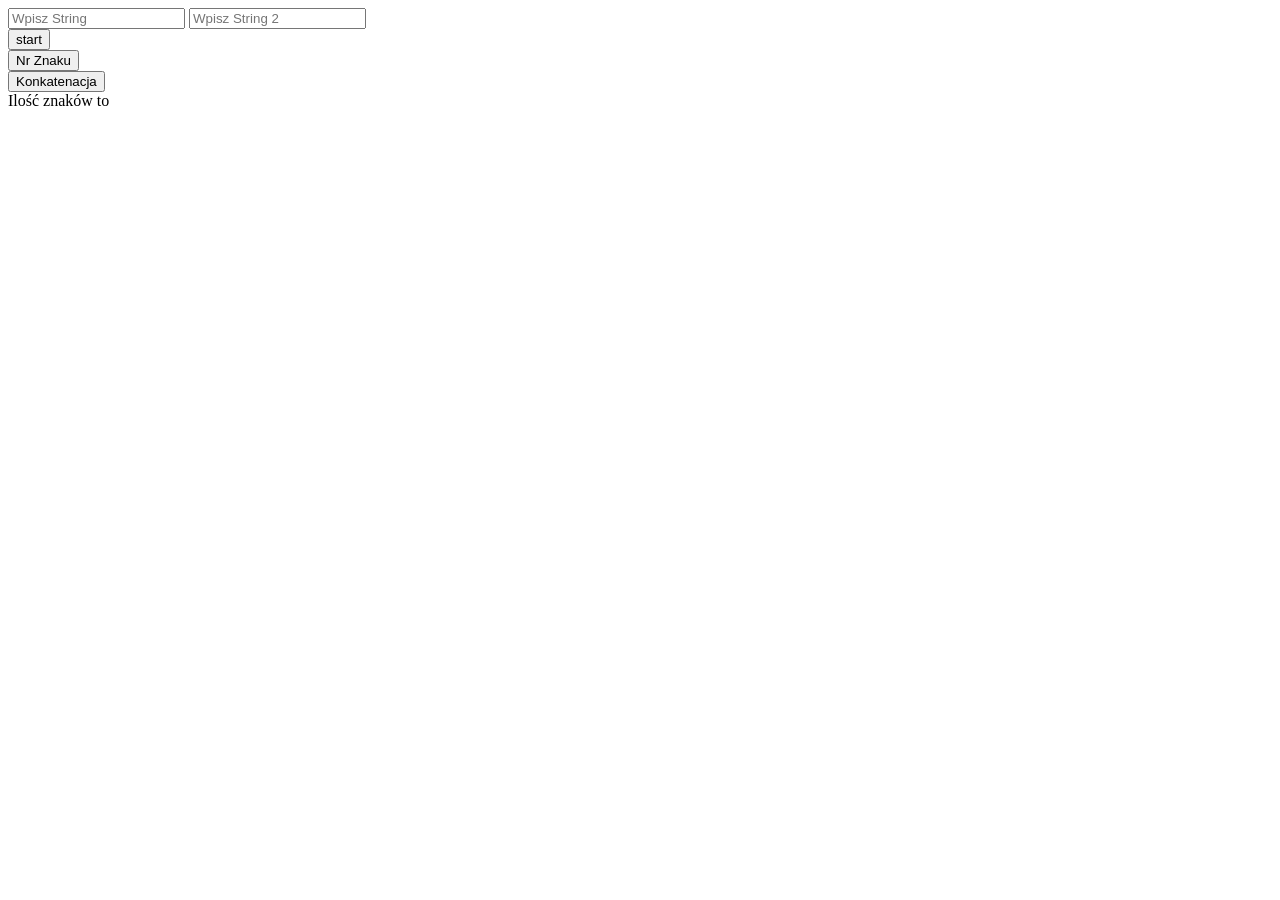
<file: Strona25.11/index.html>
<!DOCTYPE html>
<html lang="en">
<head>
    <meta charset="UTF-8">
    <meta name="viewport" content="width=device-width, initial-scale=1.0">
    <title>Document</title>
</head>
<body>
    <input id="input1" placeholder="Wpisz String">
    <input id="input2" placeholder="Wpisz String 2">
    <br>
    <button id="start" onclick="Policz()">start</button>
    <br>
    <button id="start" onclick="Numer_znaku()">Nr Znaku</button>
    <br>
        <button id="start" onclick="Konkatenacja()">Konkatenacja</button>
    <br>
    Ilość znaków to 
    <br>
    <p id="wynik"></p>
    <script src="script.js"></script>
</body>
</html>
</file>
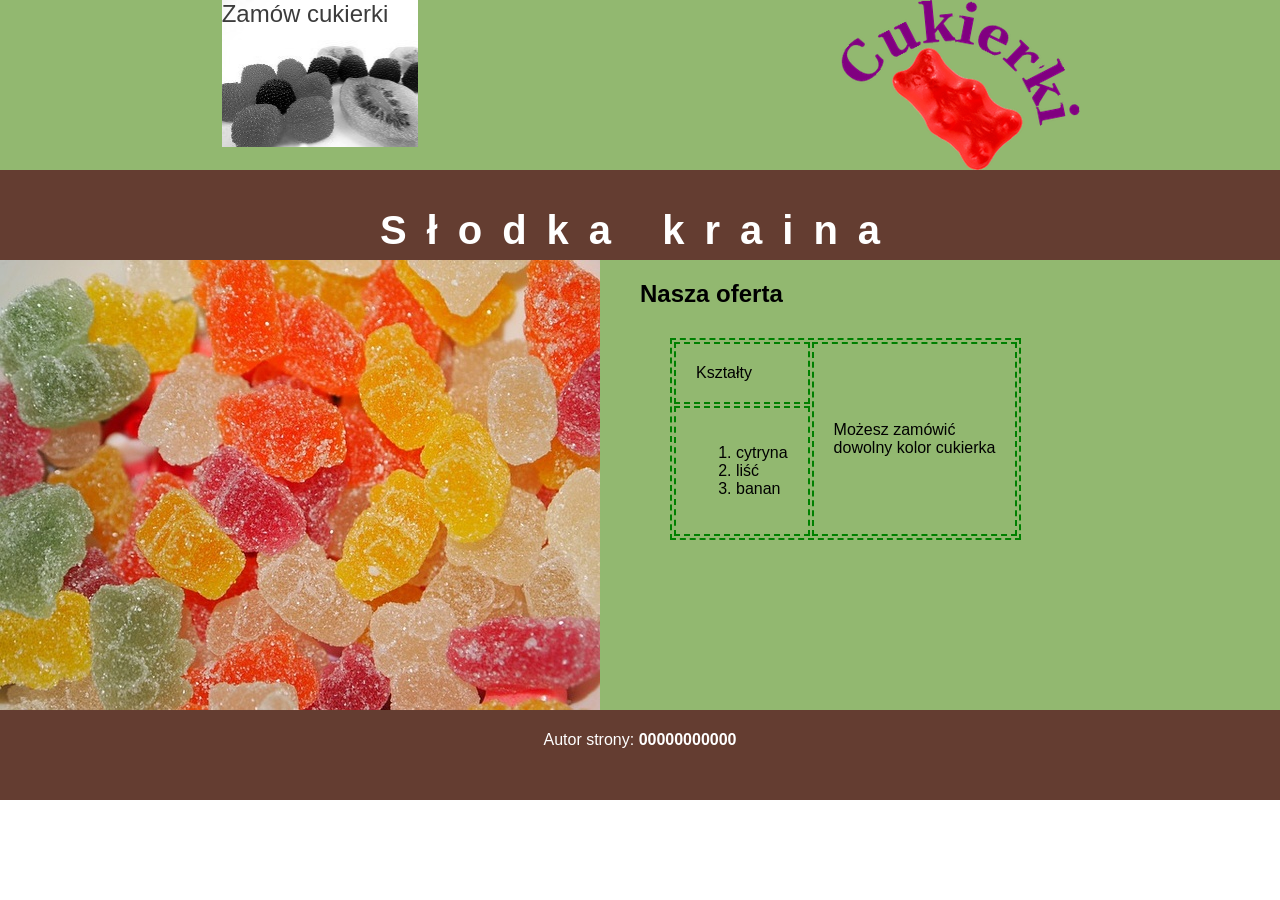
<file: witryny_cukierki/index.html>
<!DOCTYPE html>
<html lang="pl">
<head>
    <meta charset="UTF-8">
    <meta name="viewport" content="width=device-width, initial-scale=1.0">
    <title>Fabryka cukierków</title>
    <link rel="stylesheet" href="styl10.css">
</head>
<body>

    <header>
        <!-- pierwszy blok górny -->
        <section class="blok-gorny">
            <a class="zamowienie" href="zamowienie.html">Zamów cukierki</a>
        </section>

        <!-- drugi blok górny -->
        <section class="blok-gorny">
            <a href="index.html">
                <img src="grafika/logo.png" alt="Nasze logo" height="170">
            </a>
        </section>
    </header>

    <!-- baner -->
    <section class="baner">
        <h1>Słodka kraina</h1>
    </section>

    <main>
        <!-- blok główny lewy -->
        <section class="blok-glowny">
            <img src="grafika/cukierki3.jpg" alt="Nasze cukierki" width="600" height="450">
        </section>

        <!-- blok główny prawy -->
        <section class="blok-glowny">
            <h2>Nasza oferta</h2>
            <table>
                <tr>
                    <td>Kształty</td>
                    <td rowspan="2">Możesz zamówić<br>dowolny kolor cukierka</td>
                </tr>
                <tr>
                    <td>
                        <ol>
                            <li>cytryna</li>
                            <li>liść</li>
                            <li>banan</li>
                        </ol>
                    </td>
                </tr>
            </table>
        </section>
    </main>

    <!-- stopka -->
    <footer class="stopka">
        <!-- PODMIENIĆ 00000000000 na własny numer PESEL -->
        <p>Autor strony: <strong>00000000000</strong></p>
    </footer>

</body>
</html>
</file>
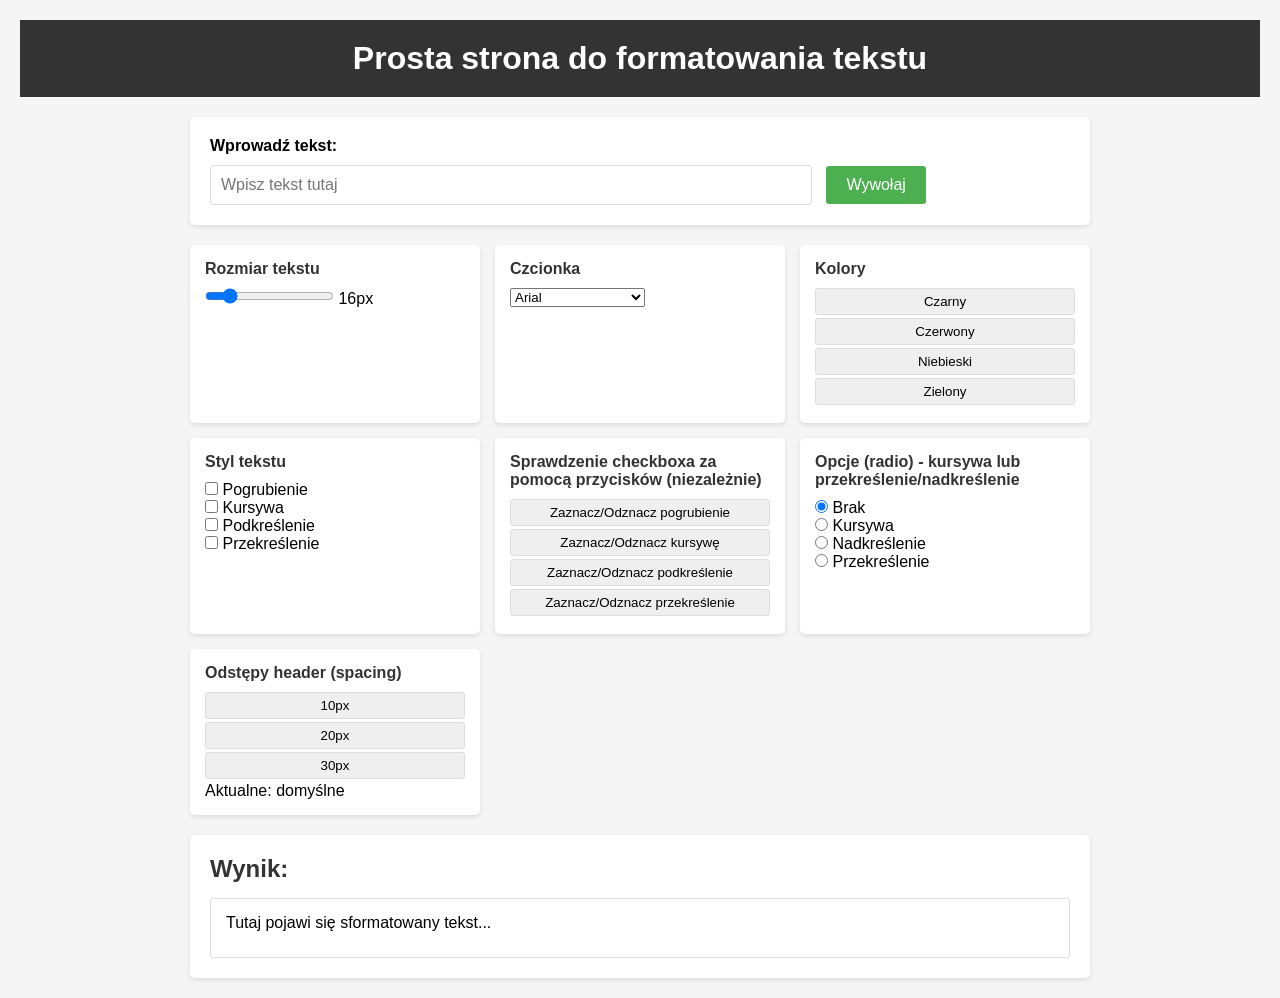
<file: javascript/strona1/index.html>
<!DOCTYPE html>
<html lang="pl">
<head>
    <meta charset="UTF-8">
    <meta name="viewport" content="width=device-width, initial-scale=1.0">
    <title>Formatowanie tekstu</title>
    <link rel="stylesheet" href="style.css">
</head>
<body>
    <header>
        <h1>Prosta strona do formatowania tekstu</h1>
    </header>

    <main>
        <section class="input-section">
            <label for="textInput">Wprowadź tekst:</label>
            <input type="text" id="textInput" placeholder="Wpisz tekst tutaj">

            <button id="applyBtn" class="call-btn">Wywołaj</button>
        </section>

        <section class="controls">
            <div class="control-group">
                <h3>Rozmiar tekstu</h3>
                <input type="range" id="sizeSlider" min="10" max="50" value="16" step="1">
                <span id="sizeValue">16px</span>
            </div>

            <div class="control-group">
                <h3>Czcionka</h3>
                <select id="fontSelect">
                    <option value="Arial">Arial</option>
                    <option value="Times New Roman">Times New Roman</option>
                    <option value="Courier New">Courier New</option>
                    <option value="Verdana">Verdana</option>
                    <option value="Georgia">Georgia</option>
                </select>
            </div>

            <div class="control-group">
                <h3>Kolory</h3>
                <button class="color-btn" data-color="black">Czarny</button>
                <button class="color-btn" data-color="red">Czerwony</button>
                <button class="color-btn" data-color="blue">Niebieski</button>
                <button class="color-btn" data-color="green">Zielony</button>
            </div>

            <div class="control-group">
                <h3>Styl tekstu</h3>
                <div>
                    <input type="checkbox" id="boldCheck"> <label for="boldCheck">Pogrubienie</label>
                </div>
                <div>
                    <input type="checkbox" id="italicCheck"> <label for="italicCheck">Kursywa</label>
                </div>
                <div>
                    <input type="checkbox" id="underlineCheck"> <label for="underlineCheck">Podkreślenie</label>
                </div>
                <div>
                    <input type="checkbox" id="strikeCheck"> <label for="strikeCheck">Przekreślenie</label>
                </div>
            </div>

            <div class="control-group">
                <h3>Sprawdzenie checkboxa za pomocą przycisków (niezależnie)</h3>
                <button id="checkBold">Zaznacz/Odznacz pogrubienie</button>
                <button id="checkItalic">Zaznacz/Odznacz kursywę</button>
                <button id="checkUnderline">Zaznacz/Odznacz podkreślenie</button>
                <button id="checkStrike">Zaznacz/Odznacz przekreślenie</button>
            </div>

            <div class="control-group">
                <h3>Opcje (radio) - kursywa lub przekreślenie/nadkreślenie</h3>
                <div>
                    <input type="radio" name="extraStyle" id="radioNone" value="none" checked>
                    <label for="radioNone">Brak</label>
                </div>
                <div>
                    <input type="radio" name="extraStyle" id="radioItalic" value="italic">
                    <label for="radioItalic">Kursywa</label>
                </div>
                <div>
                    <input type="radio" name="extraStyle" id="radioOverline" value="overline">
                    <label for="radioOverline">Nadkreślenie</label>
                </div>
                <div>
                    <input type="radio" name="extraStyle" id="radioLineThrough" value="line-through">
                    <label for="radioLineThrough">Przekreślenie</label>
                </div>
            </div>

            <div class="control-group">
                <h3>Odstępy header (spacing)</h3>
                <button class="spacing-btn" data-spacing="10">10px</button>
                <button class="spacing-btn" data-spacing="20">20px</button>
                <button class="spacing-btn" data-spacing="30">30px</button>
                <span id="spacingValue">Aktualne: domyślne</span>
            </div>
        </section>

        <section class="output-section">
            <h2>Wynik:</h2>
            <p id="outputText" class="output-paragraph">Tutaj pojawi się sformatowany tekst...</p>
        </section>
    </main>

    <script src="script.js"></script>
</body>
</html>
</file>
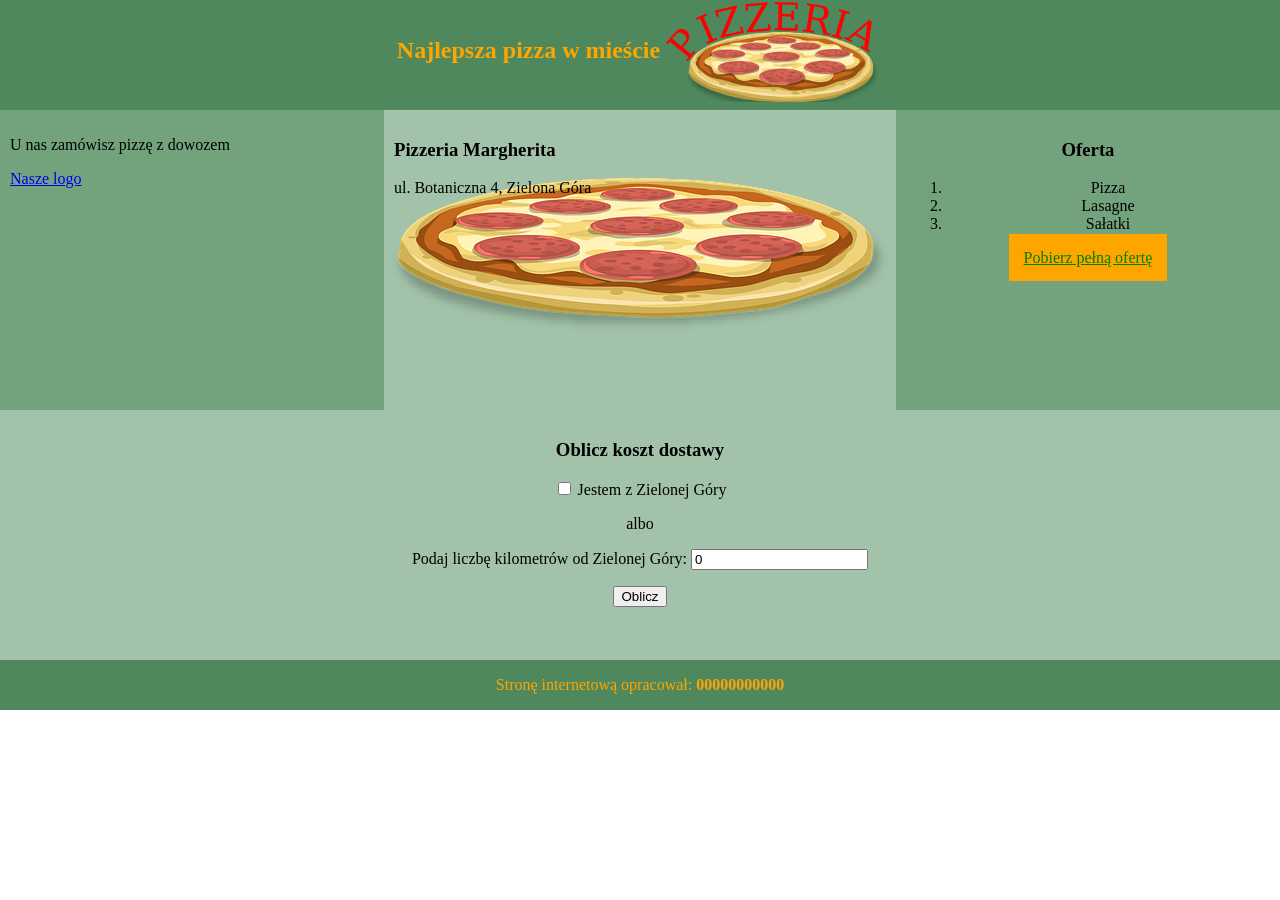
<file: witryna_pizzeria/pizzeria.html>
<!DOCTYPE html>
<html lang="pl">
<head>
  <meta charset="utf-8">
  <title>Pizzeria Margherita</title>
  <link rel="stylesheet" href="styl6.css">
  <script src="skrypt.js"></script>
</head>
<body>
  <section id="baner">
    <h2>Najlepsza pizza w mieście <img src="logo.png" alt="Logo pizzerii" height="100"></h2>
  </section>
  <section id="lewy">
    <p>U nas zamówisz pizzę z dowozem</p>
    <a href="logo.png">Nasze logo</a>
  </section>
  <section id="srodkowy">
    <h3>Pizzeria Margherita</h3>
    <p>ul. Botaniczna 4, Zielona Góra</p>
  </section>
  <section id="prawy">
    <h3>Oferta</h3>
    <ol>
      <li>Pizza</li>
      <li>Lasagne</li>
      <li>Sałatki</li>
    </ol>
    <p><a href="Oferta.txt">Pobierz pełną ofertę</a></p>
  </section>
  <section id="dolny">
    <h3>Oblicz koszt dostawy</h3>
    <input type="checkbox" id="zyg"> Jestem z Zielonej Góry
    <p>albo</p>
    <p>Podaj liczbę kilometrów od Zielonej Góry: <input type="number" id="km" value="0"></p>
    <button onclick="oblicz()">Oblicz</button>
    <p id="wynik"></p>
  </section>
  <section id="stopka">
    <p>Stronę internetową opracował: <b>00000000000</b></p>
  </section>
</body>
</html>
</file>
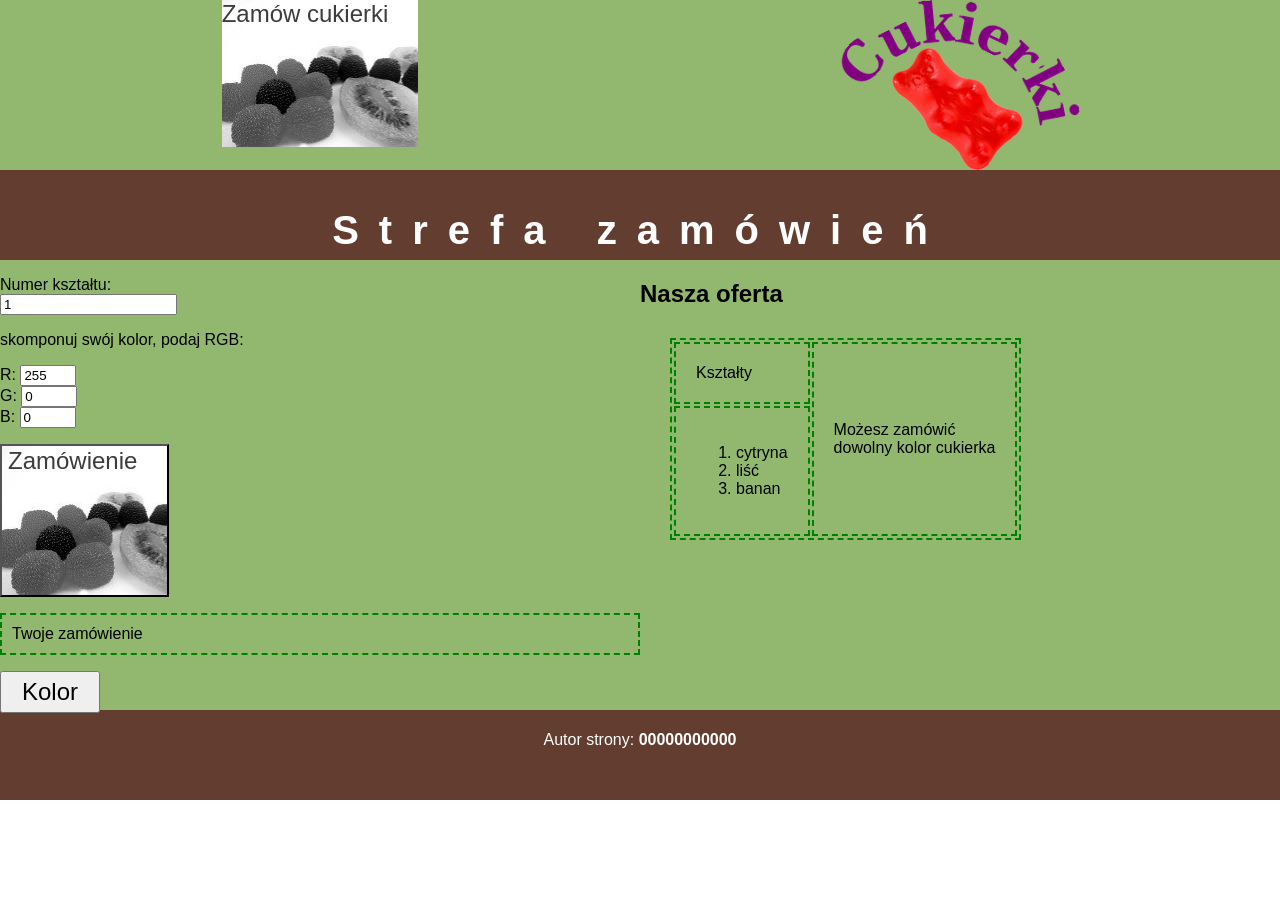
<file: witryny_cukierki/zamowienie.html>
<!DOCTYPE html>
<html lang="pl">
<head>
    <meta charset="UTF-8">
    <meta name="viewport" content="width=device-width, initial-scale=1.0">
    <title>Fabryka cukierków</title>
    <link rel="stylesheet" href="styl10.css">
    <script src="skrypt.js" defer></script>
</head>
<body>

    <header>
        <!-- pierwszy blok górny -->
        <section class="blok-gorny">
            <a class="zamowienie" href="zamowienie.html">Zamów cukierki</a>
        </section>

        <!-- drugi blok górny -->
        <section class="blok-gorny">
            <a href="index.html">
                <img src="grafika/logo.png" alt="Nasze logo" height="170">
            </a>
        </section>
    </header>

    <!-- baner -->
    <section class="baner">
        <h1>Strefa zamówień</h1>
    </section>

    <main>
        <!-- blok główny lewy -->
        <section class="blok-glowny">
            <p>
                <label for="ksztalt">Numer kształtu: </label><br>
                <input type="number" id="ksztalt" name="ksztalt" value="1" min="1" step="1">
            </p>

            <p>skomponuj swój kolor, podaj RGB: </p>

            <p>
                <label for="r">R:</label>
                <input type="number" id="r" name="r" value="255" min="0" max="255" step="1"><br>
                <label for="g">G:</label>
                <input type="number" id="g" name="g" value="0" min="0" max="255" step="1"><br>
                <label for="b">B:</label>
                <input type="number" id="b" name="b" value="0" min="0" max="255" step="1">
            </p>

            <button type="button" class="zamowienie" id="przycisk-zamowienie">Zamówienie</button>

            <p id="twoje-zamowienie">Twoje zamówienie</p>

            <button type="button" id="przycisk-kolor">Kolor</button>
        </section>

        <!-- blok główny prawy -->
        <section class="blok-glowny">
            <h2>Nasza oferta</h2>
            <table>
                <tr>
                    <td>Kształty</td>
                    <td rowspan="2">Możesz zamówić<br>dowolny kolor cukierka</td>
                </tr>
                <tr>
                    <td>
                        <ol>
                            <li>cytryna</li>
                            <li>liść</li>
                            <li>banan</li>
                        </ol>
                    </td>
                </tr>
            </table>
        </section>
    </main>

    <!-- stopka -->
    <footer class="stopka">
        <!-- PODMIENIĆ 00000000000 na własny numer PESEL -->
        <p>Autor strony: <strong>00000000000</strong></p>
    </footer>

</body>
</html>
</file>
<file: witryny_cukierki/styl10.css>
/* =============================================================
   Arkusz stylów witryny "Fabryka cukierków"  -  plik styl10.css
   ============================================================= */

/* wspólne dla całej strony: krój czcionki Helvetica */
body {
    font-family: Helvetica, Arial, sans-serif;
    margin: 0;
    padding: 0;
}

/* ustawienie dwóch bloków obok siebie */
header,
main {
    display: flex;
    justify-content: space-between;
}

/* wspólne dla dwóch bloków górnych */
.blok-gorny {
    background-color: rgb(146, 184, 112);
    text-align: center;
    width: 50%;
    height: 170px;
}

/* wspólne dla banera i stopki */
.baner,
.stopka {
    background-color: rgb(100, 61, 49);
    color: white;
    text-align: center;
    height: 80px;
    padding: 5px;
}

/* wspólne dla bloków głównych */
.blok-glowny {
    background-color: rgb(146, 184, 112);
    width: 50%;
    height: 450px;
}

/* kolory odnośników (zgodne z makietą - obraz 2) */

/* odnośniki ogólne - brązowy kolor banera i stopki,
   dobrze czytelny na zielonym tle bloków */
a {
    color: rgb(100, 61, 49);
}

/* odnośnik już odwiedzony zachowuje ten sam kolor,
   żeby nie zmieniać wyglądu po kliknięciu */
a:visited {
    color: rgb(100, 61, 49);
}

/* odnośnik w trakcie klikania - ciemniejszy brąz */
a:active {
    color: rgb(69, 42, 34);
}

/* odnośnik "Zamówienie" */
.zamowienie {
    background-image: url("grafika/cukierki1.jpg");
    background-repeat: no-repeat;
    background-position: left top;
    padding-right: 30px;
    padding-bottom: 120px;
    font-size: 150%;
    text-decoration: none;
    /* ciemny tekst na zdjęciu cukierki1.jpg */
    color: rgb(60, 60, 60);
}

/* obraz logotypu w drugim bloku górnym */
.blok-gorny img {
    vertical-align: middle;
}

/* zdjęcie cukierków w lewym bloku głównym */
.blok-glowny img {
    max-width: 100%;
    height: auto;
}

/* tabela i komórki tabeli */
table {
    border: 2px dashed green;
    margin: 30px;
}

td {
    border: 2px dashed green;
    padding: 20px;
}

/* nagłówek pierwszego stopnia */
h1 {
    letter-spacing: 20px;
    font-size: 250%;
}

/* przyciski na stronie zamówienia */
button {
    font-family: Helvetica, Arial, sans-serif;
    cursor: pointer;
}

#przycisk-kolor {
    font-size: 150%;
    padding: 5px 20px;
}

#twoje-zamowienie {
    padding: 10px;
    border: 2px dashed green;
}
</file>
<file: javascript/strona1/style.css>
* {
    margin: 0;
    padding: 0;
    box-sizing: border-box;
}

body {
    font-family: Arial, sans-serif;
    background-color: #f5f5f5;
    padding: 20px;
}

header {
    background-color: #333;
    color: white;
    text-align: center;
    margin-bottom: 20px;
    /* domyślny spacing */
}

header h1 {
    padding: 20px;
}

main {
    max-width: 900px;
    margin: 0 auto;
}

.input-section {
    background-color: white;
    padding: 20px;
    margin-bottom: 20px;
    border-radius: 5px;
    box-shadow: 0 2px 5px rgba(0, 0, 0, 0.1);
}

.input-section label {
    display: block;
    margin-bottom: 10px;
    font-weight: bold;
}

.input-section input[type="text"] {
    width: 70%;
    padding: 10px;
    font-size: 16px;
    border: 1px solid #ddd;
    border-radius: 3px;
}

.call-btn {
    padding: 10px 20px;
    font-size: 16px;
    background-color: #4CAF50;
    color: white;
    border: none;
    border-radius: 3px;
    cursor: pointer;
    margin-left: 10px;
}

.call-btn:hover {
    background-color: #45a049;
}

.controls {
    display: grid;
    grid-template-columns: repeat(auto-fit, minmax(250px, 1fr));
    gap: 15px;
    margin-bottom: 20px;
}

.control-group {
    background-color: white;
    padding: 15px;
    border-radius: 5px;
    box-shadow: 0 2px 5px rgba(0, 0, 0, 0.1);
}

.control-group h3 {
    margin-bottom: 10px;
    color: #333;
    font-size: 16px;
}

.color-btn {
    padding: 5px 10px;
    margin: 2px;
    cursor: pointer;
    border: 1px solid #ddd;
    border-radius: 3px;
}

.spacing-btn {
    padding: 5px 15px;
    margin: 2px;
    cursor: pointer;
    border: 1px solid #ddd;
    border-radius: 3px;
}

.control-group button {
    padding: 5px 10px;
    margin: 3px 0;
    cursor: pointer;
    border: 1px solid #ddd;
    border-radius: 3px;
    display: block;
    width: 100%;
}

.output-section {
    background-color: white;
    padding: 20px;
    border-radius: 5px;
    box-shadow: 0 2px 5px rgba(0, 0, 0, 0.1);
}

.output-section h2 {
    margin-bottom: 15px;
    color: #333;
}

.output-paragraph {
    padding: 15px;
    border: 1px solid #ddd;
    border-radius: 3px;
    min-height: 60px;
    word-wrap: break-word;
}
</file>
<file: witryna_pizzeria/styl6.css>
body {
  margin: 0;
  display: flex;
  flex-wrap: wrap;
  font-family: Georgia, serif;
}

#baner {
  width: 100%;
  height: 110px;
  box-sizing: border-box;
  background-color: #4E885C;
  color: #FFA500;
  text-align: center;
}

#baner h2 {
  margin: 0;
  line-height: 100px;
}

#baner img {
  vertical-align: middle;
}

#lewy {
  width: 30%;
  height: 300px;
  box-sizing: border-box;
  padding: 10px;
  background-color: #72A37D;
}

#srodkowy {
  width: 40%;
  height: 300px;
  box-sizing: border-box;
  padding: 10px;
  background-color: #A2C3A9;
  background-image: url(pizza.png);
  background-repeat: no-repeat;
  background-position: center;
}

#prawy {
  width: 30%;
  height: 300px;
  box-sizing: border-box;
  padding: 10px;
  background-color: #72A37D;
  text-align: center;
}

#dolny {
  width: 100%;
  height: 250px;
  box-sizing: border-box;
  padding: 10px;
  background-color: #A2C3A9;
  text-align: center;
}

#stopka {
  width: 100%;
  background-color: #4E885C;
  color: #FFA500;
  text-align: center;
}

#prawy a {
  background-color: #FFA500;
  color: #008000;
  padding: 15px;
}
</file>
